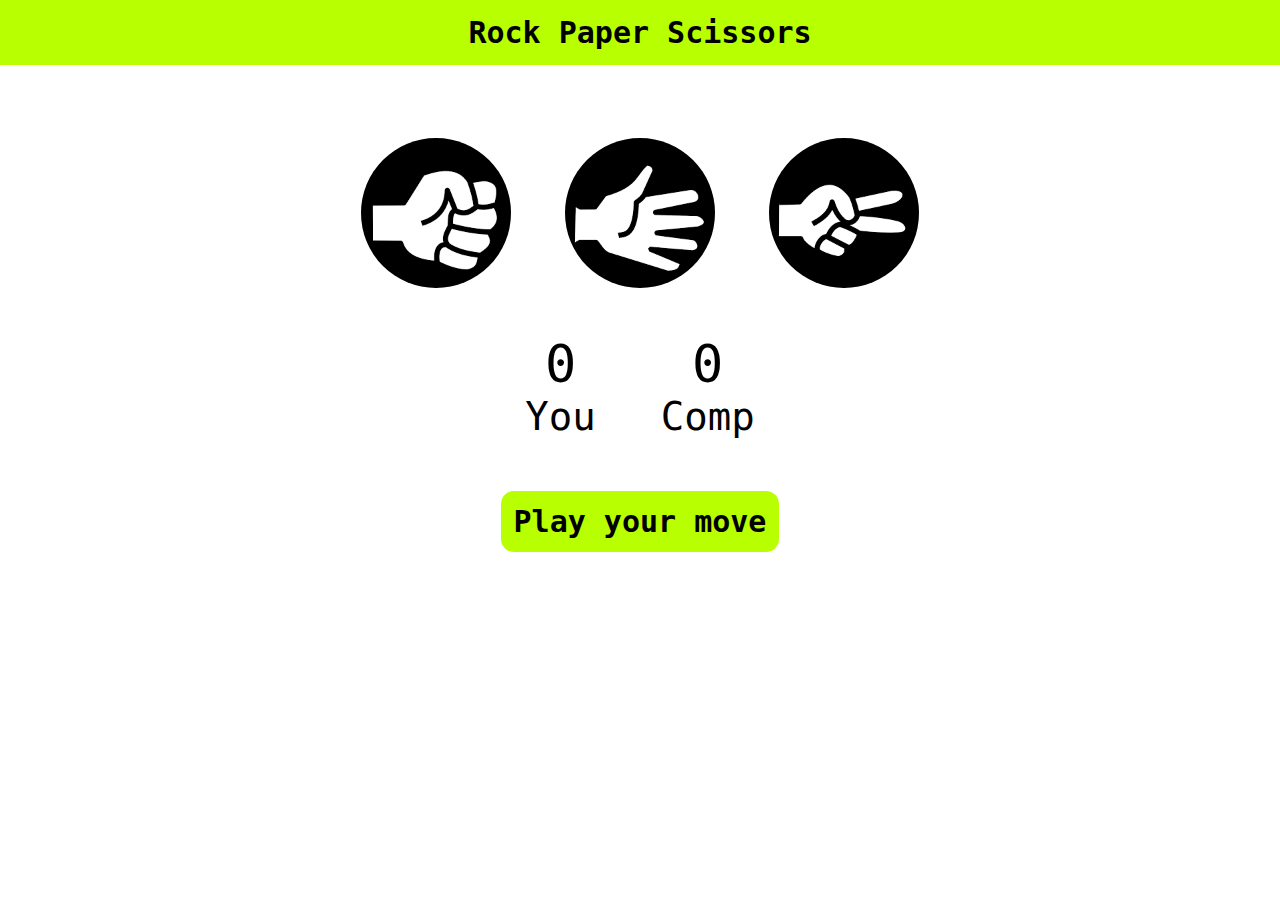
<file: index.html>
<!DOCTYPE html>
 <html lang="en">
 <head>
    <meta charset="UTF-8">
    <meta name="viewport" content="width=device-width, initial-scale=1.0">
    <title>Rock Paper Scissors Game</title>
    <link rel="stylesheet" href="rps.css">
 </head>
 <body>
    <h1>Rock  Paper  Scissors</h1>
    <div class="choices">
        <div class="choice" id="rock">
            <img src="rock.png" alt="">
        </div>
        <div class="choice" id="paper">
            <img src="paper.png" alt="">
        </div>
        <div class="choice" id="scissor">
            <img src="scissor.png" alt="">
        </div>
    </div>

    <div class="score-board">
        <div class="score">
            <p id="user-score">0</p>
            <p>You</p>
        </div>
        <div class="score">
            <p id="comp-score">0</p>
            <p>Comp</p>
        </div>
    </div>
        <div class="msg-container">
            <p id="msg">Play your move</p>
        </div>

    <script src="rps.js"></script>
 </body>
 </html>
</file>
<file: rps.css>
*{
    margin:0;
    padding:0;
    text-align: center;
    font-family:monospace;
}

h1{
    background-color:rgb(183, 255, 1);
    height: 5rem;
    line-height:5rem;
    font-size:30px;
}
.choice{
    height: 165px;
    width: 165px;
    border-radius:50%;
    display:flex;
    justify-content: center;
    align-items:center;
}

.choice:hover{
    opacity:0.85;
    cursor:pointer;
    background-color: blueviolet;
}
img{
    height: 150px;
    width:150px;
    object-fit:cover;
    border-radius: 50%;
}

.choices{
    display:flex;
    justify-content: center;
    align-items: center;
    gap:3rem;
    margin-top:5rem;
}

.score-board{
    display:flex;
    justify-content: center;
    align-items:cneter;
    font-size: 3rem;
    margin-top: 3rem;
    gap:5rem;
}

#user-score,
#comp-score{
    font-size: 4rem;
}

.msg-container{
    margin-top:5rem;
}

#msg{
    background-color:rgb(183, 255, 1);
    color: black;
    font-size: 30px;
    display: inline;
    padding: 1rem;
    border-radius: 1rem;
    font-weight: 600;

}
#msg:hover{
cursor:pointer;
background-color:rgb(153, 214, 0);
}
</file>
